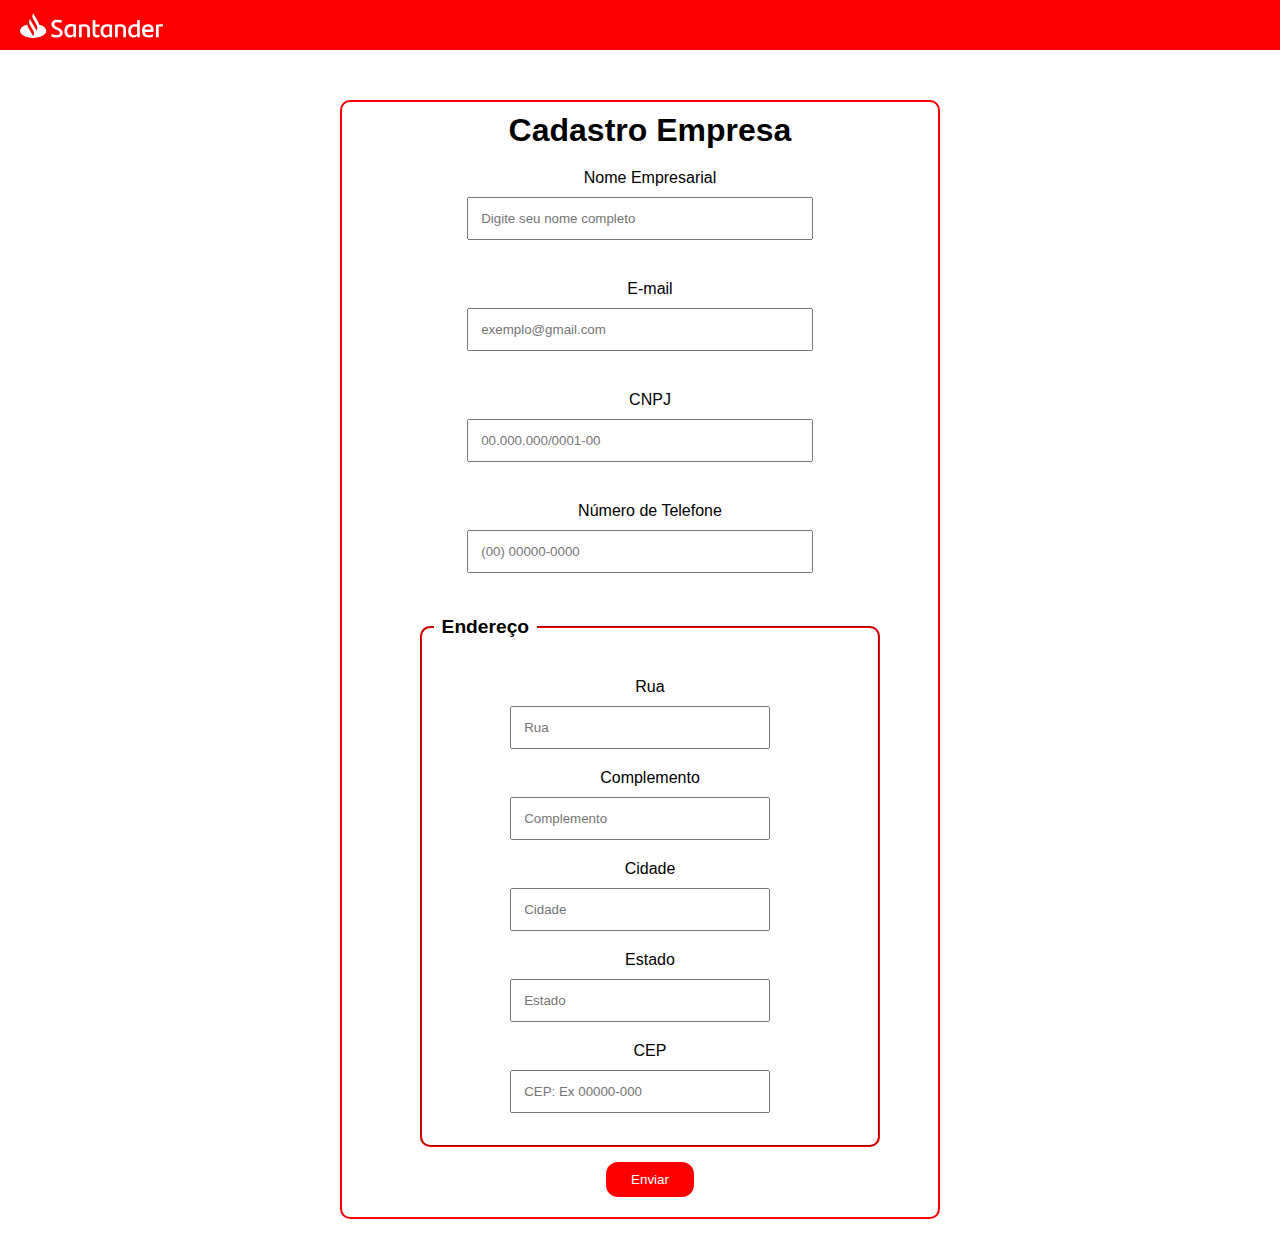
<file: forms/forms-empresa.html>
<!DOCTYPE html>
<html lang="en">

<head>
    <meta charset="UTF-8">
    <meta name="viewport" content="width=device-width, initial-scale=1.0">
    <title>Faça seu Cartão</title>

    <link rel="stylesheet" href="style.css">
</head>

<body>

    <div class="container">

        <header>
            <img src="../assets/images/santander-logo.png">
        </header>

        <div class="tela">
            <div class="forms">
                <h1>Cadastro Empresa</h1>
                <form>
                    <p>
                        <label for="nome" class="label">Nome Empresarial</label>
                        <input type="text" name="nome" id="nome" placeholder="Digite seu nome completo"
                            class="input">
                    </p>

                    <p>
                        <label for="email" class="label">E-mail</label>
                        <input type="email" name="email" id="email" placeholder="exemplo@gmail.com" class="input">
                    </p>

                    <p>
                        <label for="cnpj" class="label">CNPJ</label>
                        <input type="number" name="cnpj" id="cnpj" placeholder="00.000.000/0001-00" class="input">
                    </p>

                    <p>
                        <label for="telefone" class="label">Número de Telefone</label>
                        <input type="number" name="telefone" id="telefone" placeholder="(00) 00000-0000"
                            class="input">
                    </p>
                    <fieldset>
                        <legend>Endereço</legend>
                        <p>
                            <label for="rua" class="label">Rua</label>
                            <input type="text" name="rua" id="rua" placeholder="Rua" class="input">
                        </p>

                        <p>
                            <label for="complemento" class="label">Complemento</label>
                            <input type="text" name="complemento" placeholder="Complemento" class="input">
                        </p>

                        <p>
                            <label for="cidade" class="label">Cidade</label>
                            <input type="text" name="cidade" placeholder="Cidade" class="input">
                        </p>

                        <p>
                            <label for="estado" class="label">Estado</label>
                            <input type="text" name="estado" placeholder="Estado" class="input">
                        </p>

                        <p>
                            <label for="cidade" class="label">CEP</label>
                            <input type="number" name="cep" placeholder="CEP: Ex 00000-000" class="input">
                        </p>

                    </fieldset>

                <div class="btn">
                    <button type="submit">Enviar</button>
                </div>
            </form>
            </div>
        </div>

    </div>
</body>

</html>
</file>
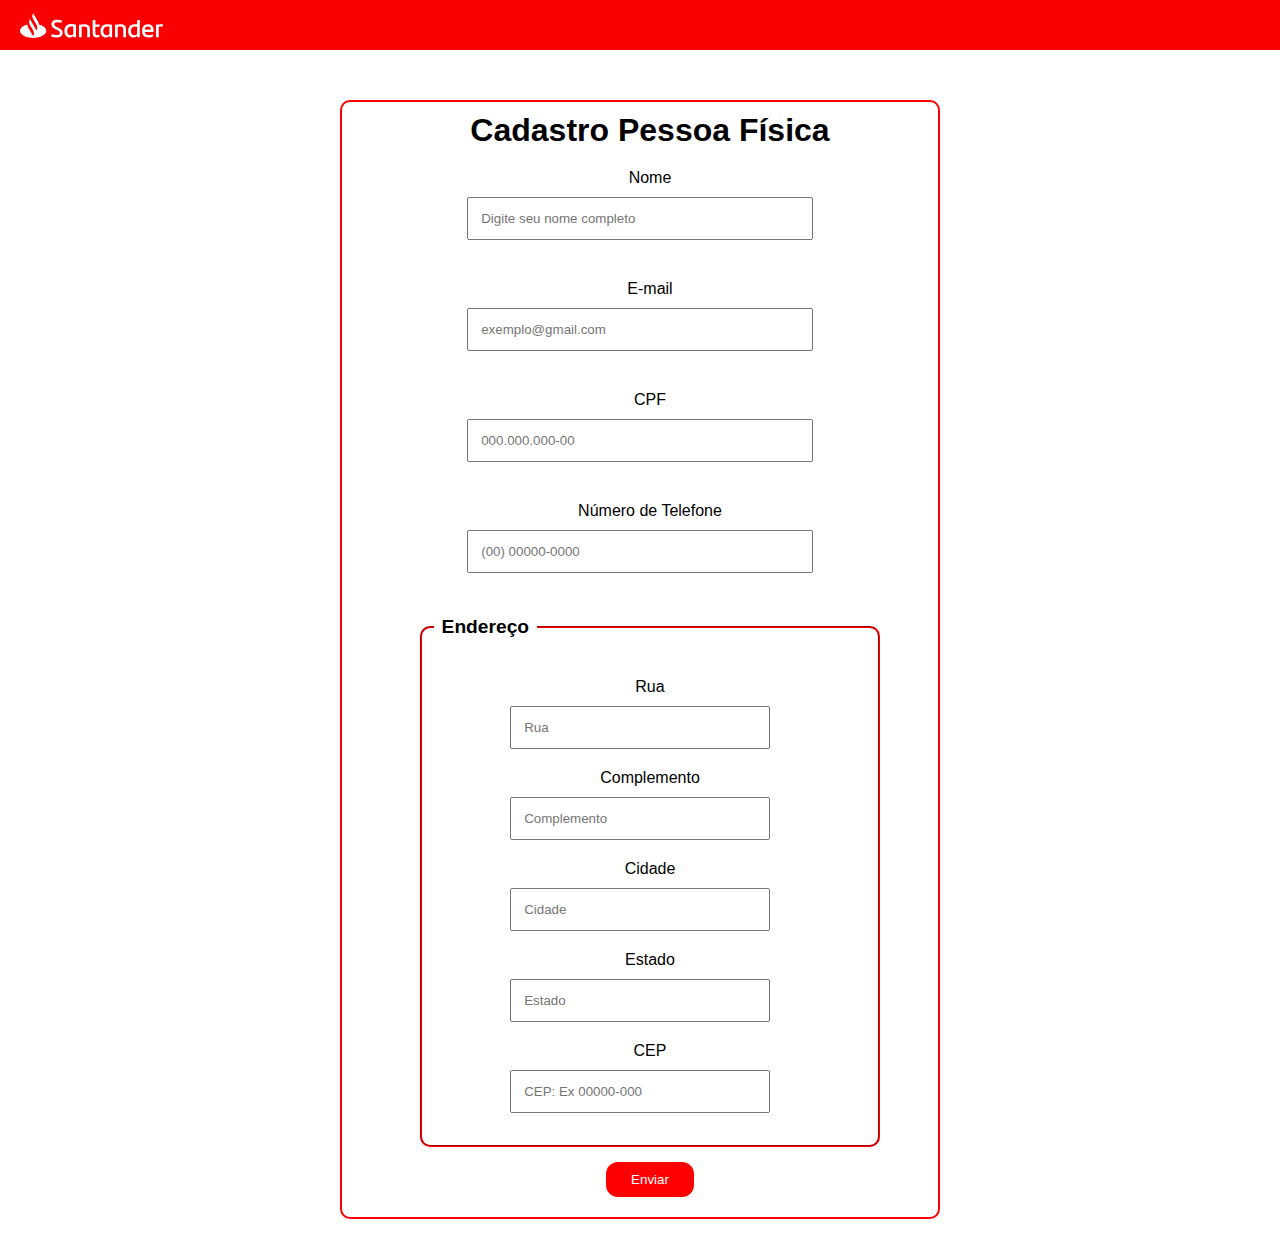
<file: forms/forms.html>
<!DOCTYPE html>
<html lang="en">

<head>
    <meta charset="UTF-8">
    <meta name="viewport" content="width=device-width, initial-scale=1.0">
    <title>Faça seu Cartão</title>

    <link rel="stylesheet" href="style.css">
</head>

<body>

    <div class="container">

        <header>
            <img src="../assets/images/santander-logo.png">
        </header>

        <div class="tela">
            <div class="forms">
                <h1>Cadastro Pessoa Física</h1>
                <form>
                        <p>
                            <label for="nome" class="label">Nome</label>
                            <input type="text" name="nome" id="nome" placeholder="Digite seu nome completo"
                                class="input">
                        </p>

                        <p>
                            <label for="email" class="label">E-mail</label>
                            <input type="email" name="email" id="email" placeholder="exemplo@gmail.com" class="input">
                        </p>

                        <p>
                            <label for="cpf" class="label">CPF</label>
                            <input type="number" name="cpf" id="cpf" placeholder="000.000.000-00" class="input">
                        </p>

                        <p>
                            <label for="telefone" class="label">Número de Telefone</label>
                            <input type="number" name="telefone" id="telefone" placeholder="(00) 00000-0000"
                                class="input">
                        </p>
                        <fieldset>
                            <legend>Endereço</legend>
                            <p>
                                <label for="rua" class="label">Rua</label>
                                <input type="text" name="rua" id="rua" placeholder="Rua" class="input">
                            </p>

                            <p>
                                <label for="complemento" class="label">Complemento</label>
                                <input type="text" name="complemento" placeholder="Complemento" class="input">
                            </p>

                            <p>
                                <label for="cidade" class="label">Cidade</label>
                                <input type="text" name="cidade" placeholder="Cidade" class="input">
                            </p>

                            <p>
                                <label for="estado" class="label">Estado</label>
                                <input type="text" name="estado" placeholder="Estado" class="input">
                            </p>

                            <p>
                                <label for="cidade" class="label">CEP</label>
                                <input type="number" name="cep" placeholder="CEP: Ex 00000-000" class="input">
                            </p>

                        </fieldset>

                    <div class="btn">
                        <button type="submit">Enviar</button>
                    </div>
                </form>
            </div>
        </div>

    </div>
</body>

</html>
</file>
<file: forms/style.css>
*{
    margin: 0;
    padding: 0;
    font-family: 'Segoe UI', Tahoma, Geneva, Verdana, sans-serif;
    box-sizing: border-box;
}

header{
    background-color: rgb(250,0,0);
    height: 50px;
    width: 100vw;
    display: flex;
    align-items: center;
}
img{
    margin-left: 20px;
}

.container{
    width: 100vw;
    height: 100vh;
    
}

.tela{
    margin-top: 50px;
    display: flex;
    justify-content: center;
    align-items: center;
}

.forms{
    width: 600px;
    background-color: rgb(255,255,255);
    padding-top: 10px;
    padding-left: 20px;
    border-radius: 10px;
    border: 2px solid red;
    margin-bottom: 30px;
}

h1{
    display: flex;
    justify-content: center;
}

form{
    width: 100%;
    display: flex;
    flex-direction: column;
    align-items: center;
}

form p{
    display: flex;
    width: 100%;
    flex-direction: column ;
    align-items: center;
}

p{
    margin-top: 20px;
    display: flex;
    margin-bottom: 20px;
}

.label{
    width: 100%;
    text-align: center;
    margin-bottom: 10px;
}

.input{
    width: 60%;
    margin-right: 20px;
    padding: 12px;
}

fieldset{
    padding: 12px;
    margin: 15px;
    width: 80%;
    border-color: red;
    border-radius: 10px;
}

legend{
    padding: 8px;
    font-size: 1.2rem;
    font-weight: bold;
}

.btn{
    display: flex;
    justify-content: center;
    width: 100%;
    margin-bottom: 20px;
}

.btn button{
    padding: 10px 25px;
    border: none;
    border-radius: 12px;
    cursor: pointer;

    background-color: red;
    color: #fff;
}

.btn button:hover{
    background-color: rgb(150, 0, 0);
}
</file>
